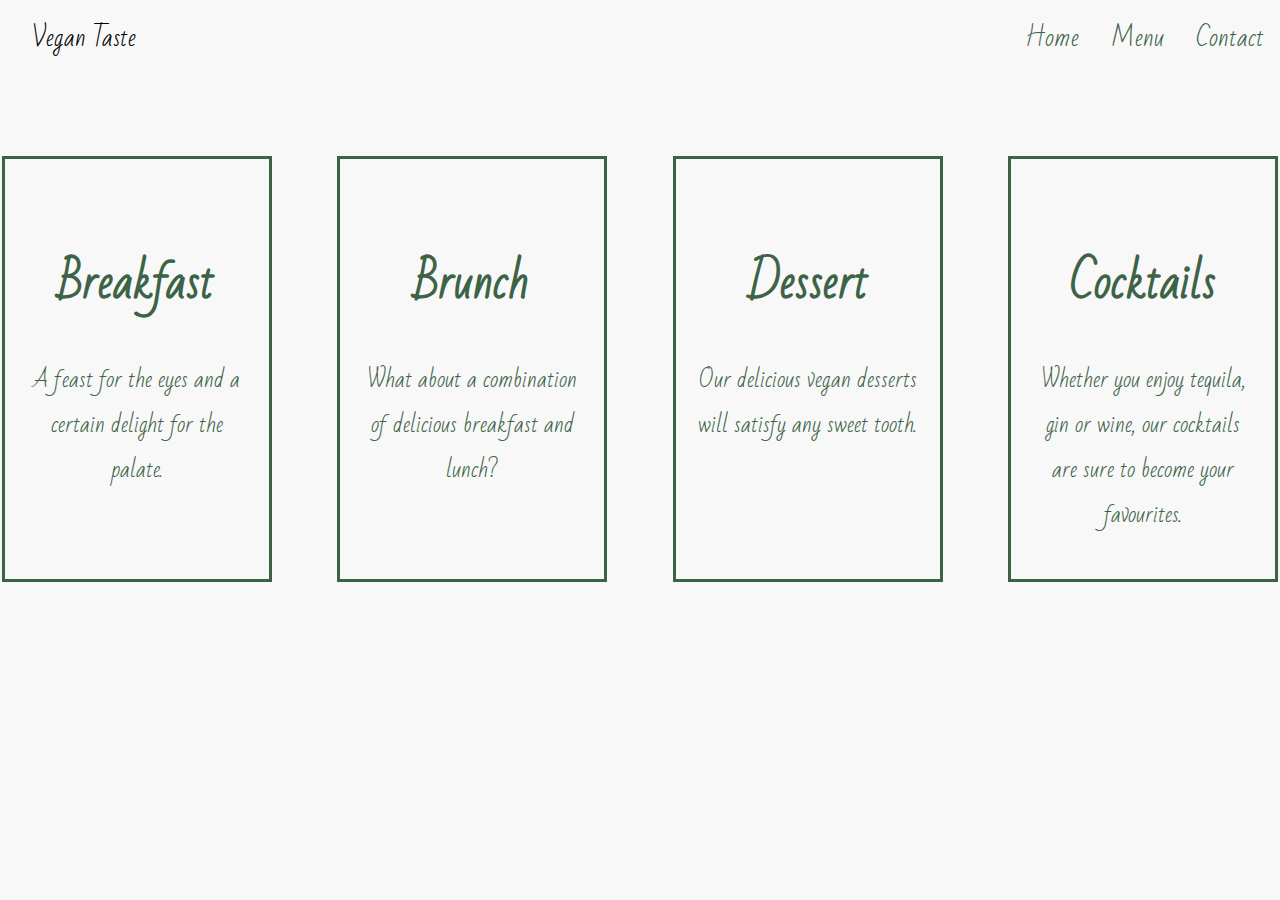
<file: menu.html>
<!DOCTYPE html>
<html>

<head>
    <link rel="stylesheet" href="css/style.css">
    <link rel="preconnect" href="https://fonts.googleapis.com">
    <link rel="preconnect" href="https://fonts.gstatic.com" crossorigin>
    <link href="https://fonts.googleapis.com/css2?family=Bad+Script&display=swap" rel="stylesheet">
    <title>Vegan Taste</title>
</head>

<header>
    <div class="logo">
        <p>Vegan Taste</p>
    </div>
    <nav class="top-navbar">
        <div class="navbar-item"><a href="index.html">Home</a></div>
        <div class="navbar-item"><a href="menu.html">Menu</a></div>
        <div class="navbar-item"><a href="reservation-form.html">Contact</a></div>
    </nav>
</header>

<body class="menu-body">
    <div class="menu-cards">
        <a href="" id="breakfast-card">
            <div class="card">
                <h1>Breakfast</h1> 
                    <p>A feast for the eyes and a certain delight for the palate.</p>
            </div>
        </a>
        <a href="" id="brunch-card">
            <div class="card">
                <h1>Brunch</h1>
                    <p>What about a combination of delicious breakfast and lunch? </p>                 
            </div>
        </a>
        <a href="" id="dessert-card">
            <div class="card">
                <h1>Dessert</h1>
                   <p>Our delicious vegan desserts will satisfy any sweet tooth.</p>
            </div>
        </a>
        <a href="" id="drinks-card">
            <div class="card">
                <h1>Cocktails</h1>
                   <p>Whether you enjoy tequila, gin or wine, our cocktails are sure to become your favourites.</p>
            </div>
        </a>
    </div>
</body>

</html>
</file>
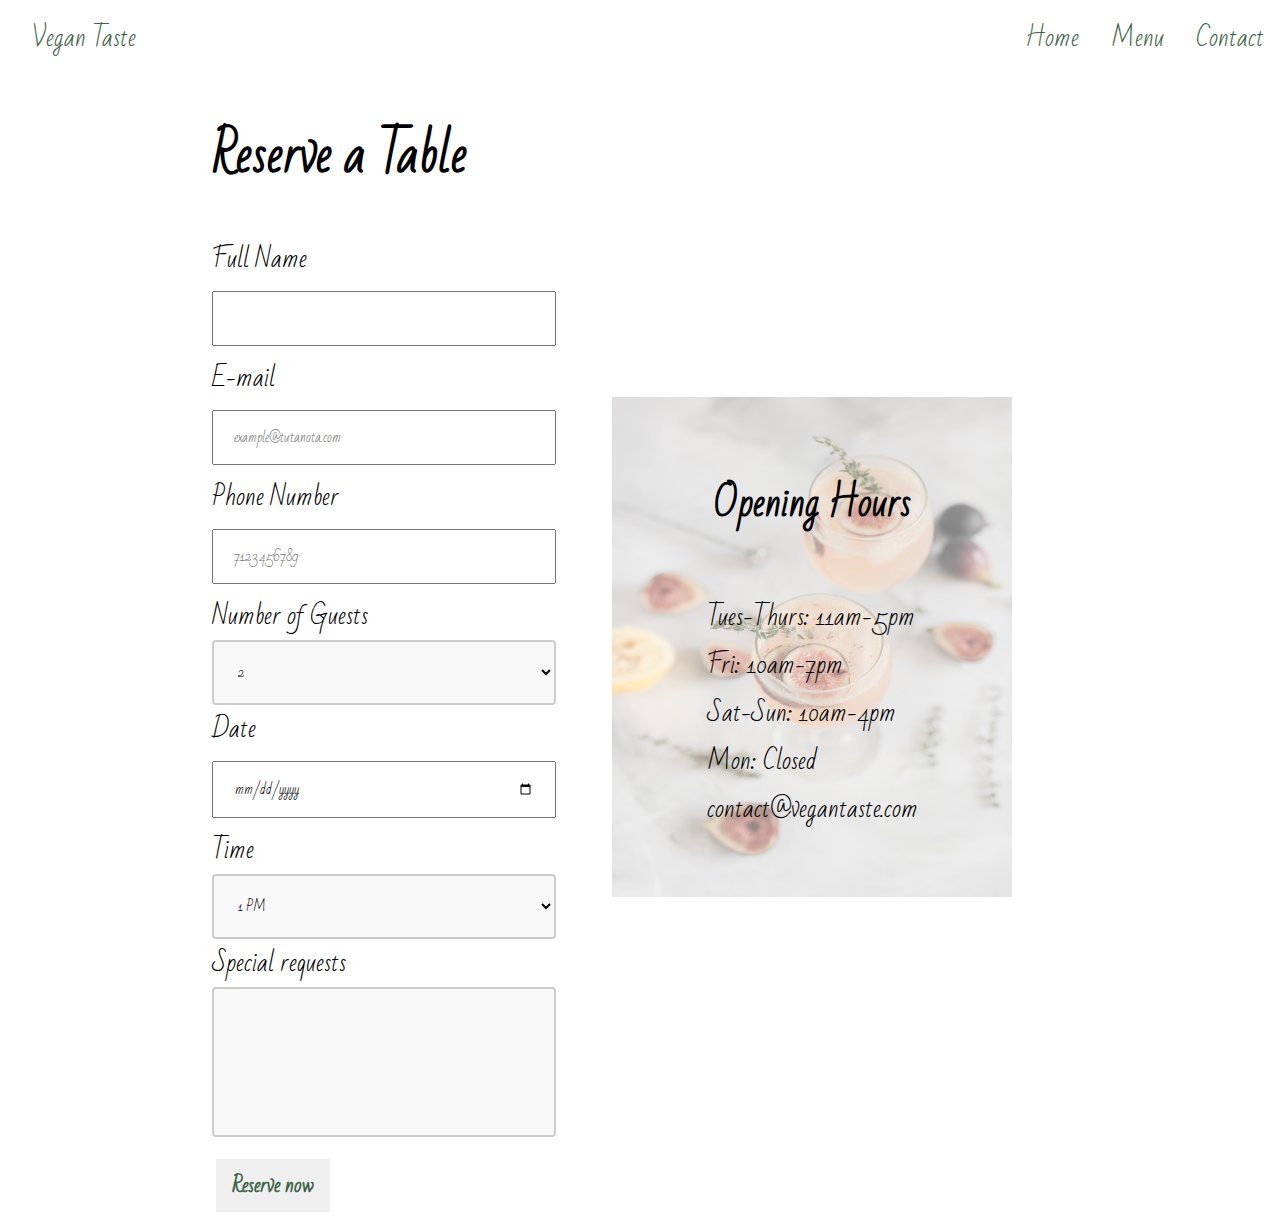
<file: reservation-form.html>
<!DOCTYPE html>
<html>

<head>
    <link rel="stylesheet" href="css/style.css">
    <link rel="preconnect" href="https://fonts.googleapis.com">
    <link rel="preconnect" href="https://fonts.gstatic.com" crossorigin>
    <link href="https://fonts.googleapis.com/css2?family=Bad+Script&display=swap" rel="stylesheet">
    <title>Vegan Taste</title>
</head>

<body>
    <header>
        <div class="logo">
            <p><a href="index.html">Vegan Taste</a></p>
        </div>
        <nav class="top-navbar">
            <div class="navbar-item"><a href="index.html">Home</a></div>
            <div class="navbar-item"><a href="menu.html">Menu</a></div>
            <div class="navbar-item"><a href="reservation-form.html">Contact</a></div>
        </nav>
    </header>
    <div class="reserv">
        <form id="form">
            <h1>Reserve a Table</h1>
            <div class="form-control">
                <label id="name-label" for="name">Full Name</label>
                <input type="text" name="name" id="name" placeholder="" required="">
            </div>
            <div class="form-control">
                <label id="email-label" for="email">E-mail</label>
                <input type="email" name="email" id="email" placeholder="example@tutanota.com" required="">
            </div>
            <div class="form-control">
                <label id="tel" for="tel">Phone Number</label>
                <input type="tel" name="tel" id="tel" onblur="telValidate(this)" placeholder="7123456789" maxlength = "10"required="">
                <div id="telError" class=form-error></div>
            </div>
            <div class="form-control">
                <label for="guests">Number of Guests</label>
                <select id="guests" name="guests">
                    <option value="1">1</option>
                    <option value="2" selected>2</option>
                    <option value="3">3</option>
                    <option value="4">4</option>
                    <option value="5">5</option>
                    <option value="6">6</option>
                </select>
            </div>
            <div class="form-control">
                <label for="date">Date</label>
                <input type='date'>
            </div>
            <div class="form-control">
                <label for="time">Time</label>
                <select id="time" name="time">
                    <option value="10am">10 AM</option>
                    <option value="11am">11 AM</option>
                    <option value="12pm">12 PM</option>
                    <option value="1pm" selected>1 PM</option>
                    <option value="2pm">2 PM</option>
                    <option value="3pm">3 PM</option>
                    <option value="4pm">4 PM</option>
                    <option value="5pm">5 PM</option>
                    <option value="6pm">6 PM</option>
                </select>
            </div>
            <div class="form-control">
                <label for="message">Special requests</label>
                <textarea id="message" name="message" rows="4" columns="4">
            </textarea>
                <br>
                <button value="submit" id="submit-btn">Reserve now</button>
            </div>
            <div id="log"></div>

        </form>
        <div class="hours">
            <h2>Opening Hours</h2>
            <p>Tues-Thurs: 11am-5pm <br>
                Fri: 10am-7pm <br>
                Sat-Sun: 10am-4pm <br>
                Mon: Closed <br>
                contact@vegantaste.com</p>
        <img src="img/drinks.jpg" width="400" height="500" class="img-reserv">
        </div>
       
    </div>

    <script src="/js/reservation-form.js"></script>

</body>

</html>
</file>
<file: css/style.css>
:root {
    --primary-color: #3D6347;
    --secondary-color: #E9A8A5;
    --header-height: 76px;
}

body{
    margin: 0;
    font-family: 'Bad Script', cursive;
    font-size: 1.5rem;
    transition: background-image 2s;
}
.background {
    background: url(../img/background.jpg) no-repeat center center fixed;
    -webkit-background-size: cover;
    -moz-background-size: cover;
    -o-background-size: cover;
    background-size: cover;
}

.bg-hover {
    position: fixed;
    z-index: -100;
    top: 0;
    left: 0;
    width: 100%;
    height: 100%;
    opacity: 0;
    transition: 500ms;
}

#bg-menu {
    background: url('/img/menu.jpg') no-repeat;
    background-position: center;
    background-size: cover;
}

#bg-reserv {
    background: url('/img/reservation.jpg') no-repeat;
    background-position: center;
    background-size: cover;
}

header {
    height: var(--header-height);
    display: flex;
    justify-content: space-between;
    align-items: center;
}

.container {
   display: flex;
   justify-content: flex-end;
   align-items: center;
   list-style-type: none; 
}

.container a {
    color: var(--primary-color)
}

a {
    text-decoration: none;
    color: var(--primary-color);
}

a:hover {
    text-decoration: underline;
    color: inherit;
}

.logo {
    padding: 0 32px;
}

.top-navbar {
    display: flex;
    align-items: center;
}

.navbar-item {
    margin: 0 1rem;
}

main {
    height: calc(100vh - var(--header-height));
    display: flex;
    justify-content: center;
    align-items: center;
    flex-wrap: wrap;
}

.centered {
    padding: 1.8rem;
} 

button {
    font-family: inherit;
    font-size: 1.5rem;
    padding: 14px 40px;
    border-radius: 0.12em;
    border: 0.1em solid #FFFFFF;
    box-sizing: border-box;
    color: var(--primary-color);
    text-decoration: none;
    background-color: none;
    font-weight: 700;
    text-align: center;
}
    button:hover {
    border: #E9A8A5;
    color: var(--secondary-color);
}




a:visited {
    color: inherit;
}

input[type=text] {
    width: 100%;
    padding: 12px 20px;
    margin: 8px 0;
    box-sizing: border-box;
    font-family: inherit;
  }

  .form-control input {
    width: 100%;
    padding: 12px 20px;
    margin: 8px 0;
    box-sizing: border-box;
    font-family: inherit;
  }

  textarea {
    width: 100%;
    height: 150px;
    padding: 12px 20px;
    box-sizing: border-box;
    border: 2px solid #ccc;
    border-radius: 4px;
    background-color: #f8f8f8;
    resize: none;
    font-family: inherit;
  }

  select {
    width: 100%;
    padding: 16px 20px;
    border: none;
    border-radius: 4px;
    border: 2px solid #ccc;
    border-radius: 4px;
    background-color: #f8f8f8;
    resize: none;
    font-family: inherit;
  }
    .reserv {
    display: flex;
    flex-direction: row;
   justify-content: center;
}

.hours {
    display: flex;
    justify-content: center;
    align-items: center;
    width: 40%;
    flex-direction: column;
}
.img-reserv {
    z-index: -1;
    opacity: 0.5;
    position: absolute;
}

#submit-btn {
    font-size: 20px;
    padding: 7px 16px;
    text-decoration: none;
    margin: 4px 2px;
    font-family: inherit;
}

.menu-cards {
    display: flex;
    justify-content: space-evenly;
    flex-wrap: wrap;
    gap: 4rem;
    margin-top: 5rem;  
}
.menu-body {
    background-color: #f8f8f8;
}
.card {
    border: 3px solid var(--primary-color);
    width: 80%;
    text-align: center;
    padding: 50px 20px;
    font-size: 1.4rem;
    color: var(--primary-color);
    height: 20rem;
    width: 14rem;
}

.card:hover p {
    visibility: hidden;
}

#breakfast-card .card:hover {
    background-image: url(../img/showcase.jpg);
    background-repeat: no-repeat center center fixed;
    -webkit-background-size: cover;
    -moz-background-size: cover;
    -o-background-size: cover;
    background-size: cover;
}

#brunch-card .card:hover {
    background-image: url(../img/bruch.jpg);
    background-repeat: no-repeat center center fixed;
    -webkit-background-size: cover;
    -moz-background-size: cover;
    -o-background-size: cover;
    background-size: cover;
}

#dessert-card .card:hover {
    background-image: url(../img/dessert.jpg);
    background-repeat: no-repeat center center fixed;
    -webkit-background-size: cover;
    -moz-background-size: cover;
    -o-background-size: cover;
    background-size: cover;
}

#drinks-card .card:hover {
    background-image: url(../img/drinks.jpg);
    background-repeat: no-repeat center center fixed;
    -webkit-background-size: cover;
    -moz-background-size: cover;
    -o-background-size: cover;
    background-size: cover;
}



@media screen and (max-width: 992px) {
    .reserv {
        display: flex;
        flex-wrap: wrap;
        margin: 2rem;
        font-size: 1rem;
    }
    header {
        font-size: 1.2rem;
    }
    
    .main-btn {
    font-size: 1.2rem;
    }

    .style-main {
        display: flex;
        flex-direction: column;
    }

    .menu-cards {
        display: flex;
        flex-wrap: wrap;
        gap: 4rem;
        font-size: 1.3rem;
        margin-top: 5rem;  
        height: 16rem;
        padding: 45px 60px;
    }


}
</file>
